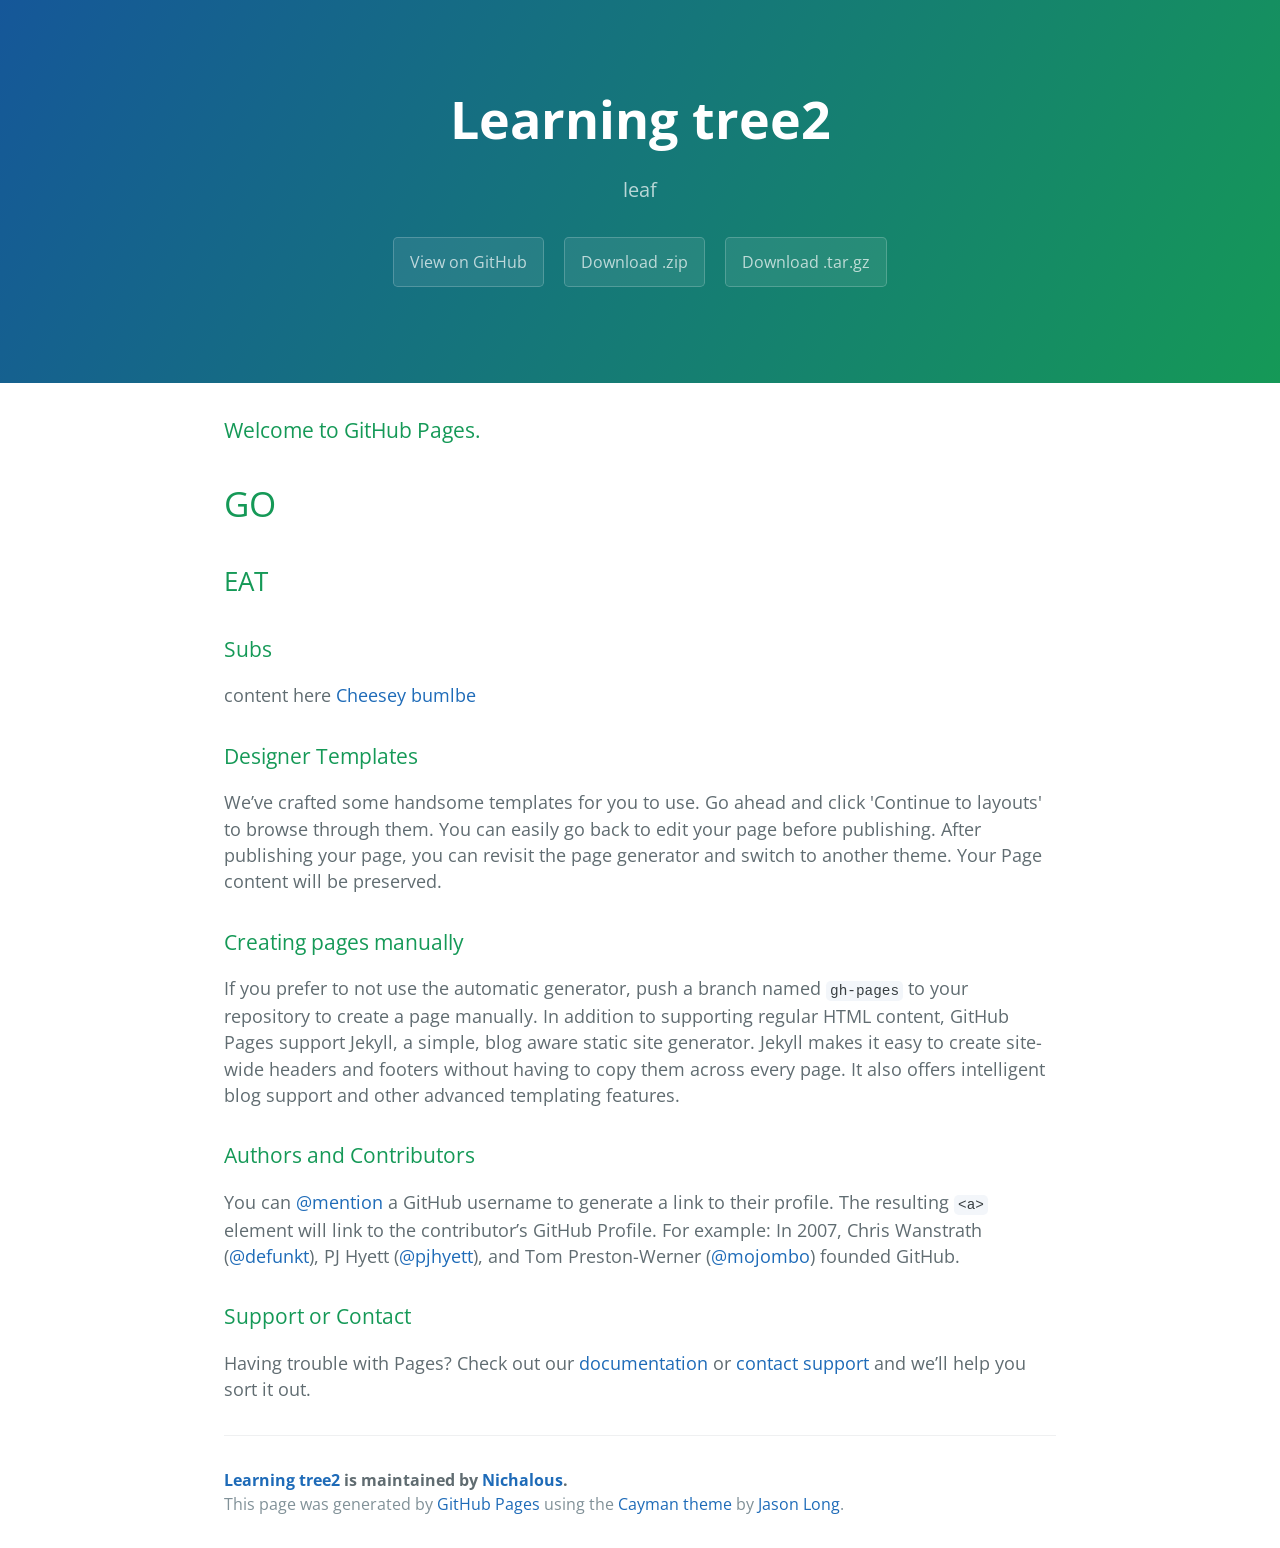
<file: index.html>
<!DOCTYPE html>
<html lang="en-us">
  <head>
    <meta charset="UTF-8">
    <title>Learning tree2 by Nichalous</title>
    <meta name="viewport" content="width=device-width, initial-scale=1">
    <link rel="stylesheet" type="text/css" href="stylesheets/normalize.css" media="screen">
    <link href='https://fonts.googleapis.com/css?family=Open+Sans:400,700' rel='stylesheet' type='text/css'>
    <link rel="stylesheet" type="text/css" href="stylesheets/stylesheet.css" media="screen">
    <link rel="stylesheet" type="text/css" href="stylesheets/github-light.css" media="screen">
  </head>
  <body>
    <section class="page-header">
      <h1 class="project-name">Learning tree2</h1>
      <h2 class="project-tagline">leaf</h2>
      <a href="https://github.com/Nichalous/learning_tree2" class="btn">View on GitHub</a>
      <a href="https://github.com/Nichalous/learning_tree2/zipball/master" class="btn">Download .zip</a>
      <a href="https://github.com/Nichalous/learning_tree2/tarball/master" class="btn">Download .tar.gz</a>
    </section>

    <section class="main-content">
      <h3>
<a id="welcome-to-github-pages" class="anchor" href="#welcome-to-github-pages" aria-hidden="true"><span aria-hidden="true" class="octicon octicon-link"></span></a>Welcome to GitHub Pages.</h3>

<h1>
<a id="go" class="anchor" href="#go" aria-hidden="true"><span aria-hidden="true" class="octicon octicon-link"></span></a>GO</h1>

<h2>
<a id="eat" class="anchor" href="#eat" aria-hidden="true"><span aria-hidden="true" class="octicon octicon-link"></span></a>EAT</h2>

<h3>
<a id="subs" class="anchor" href="#subs" aria-hidden="true"><span aria-hidden="true" class="octicon octicon-link"></span></a>Subs</h3>

<p>content here <a href="https://www.dominos.com/en/?redirect=homepage&amp;utm_campaign=Top+Brand+Terms&amp;utm_source=Google&amp;utm_medium=p_search&amp;utm_term=dominoes&amp;device=c&amp;matchtype=e&amp;utm_content=c">Cheesey bumlbe</a></p>

<h3>
<a id="designer-templates" class="anchor" href="#designer-templates" aria-hidden="true"><span aria-hidden="true" class="octicon octicon-link"></span></a>Designer Templates</h3>

<p>We’ve crafted some handsome templates for you to use. Go ahead and click 'Continue to layouts' to browse through them. You can easily go back to edit your page before publishing. After publishing your page, you can revisit the page generator and switch to another theme. Your Page content will be preserved.</p>

<h3>
<a id="creating-pages-manually" class="anchor" href="#creating-pages-manually" aria-hidden="true"><span aria-hidden="true" class="octicon octicon-link"></span></a>Creating pages manually</h3>

<p>If you prefer to not use the automatic generator, push a branch named <code>gh-pages</code> to your repository to create a page manually. In addition to supporting regular HTML content, GitHub Pages support Jekyll, a simple, blog aware static site generator. Jekyll makes it easy to create site-wide headers and footers without having to copy them across every page. It also offers intelligent blog support and other advanced templating features.</p>

<h3>
<a id="authors-and-contributors" class="anchor" href="#authors-and-contributors" aria-hidden="true"><span aria-hidden="true" class="octicon octicon-link"></span></a>Authors and Contributors</h3>

<p>You can <a href="https://github.com/blog/821" class="user-mention">@mention</a> a GitHub username to generate a link to their profile. The resulting <code>&lt;a&gt;</code> element will link to the contributor’s GitHub Profile. For example: In 2007, Chris Wanstrath (<a href="https://github.com/defunkt" class="user-mention">@defunkt</a>), PJ Hyett (<a href="https://github.com/pjhyett" class="user-mention">@pjhyett</a>), and Tom Preston-Werner (<a href="https://github.com/mojombo" class="user-mention">@mojombo</a>) founded GitHub.</p>

<h3>
<a id="support-or-contact" class="anchor" href="#support-or-contact" aria-hidden="true"><span aria-hidden="true" class="octicon octicon-link"></span></a>Support or Contact</h3>

<p>Having trouble with Pages? Check out our <a href="https://help.github.com/pages">documentation</a> or <a href="https://github.com/contact">contact support</a> and we’ll help you sort it out.</p>

      <footer class="site-footer">
        <span class="site-footer-owner"><a href="https://github.com/Nichalous/learning_tree2">Learning tree2</a> is maintained by <a href="https://github.com/Nichalous">Nichalous</a>.</span>

        <span class="site-footer-credits">This page was generated by <a href="https://pages.github.com">GitHub Pages</a> using the <a href="https://github.com/jasonlong/cayman-theme">Cayman theme</a> by <a href="https://twitter.com/jasonlong">Jason Long</a>.</span>
      </footer>

    </section>

  
  </body>
</html>
</file>
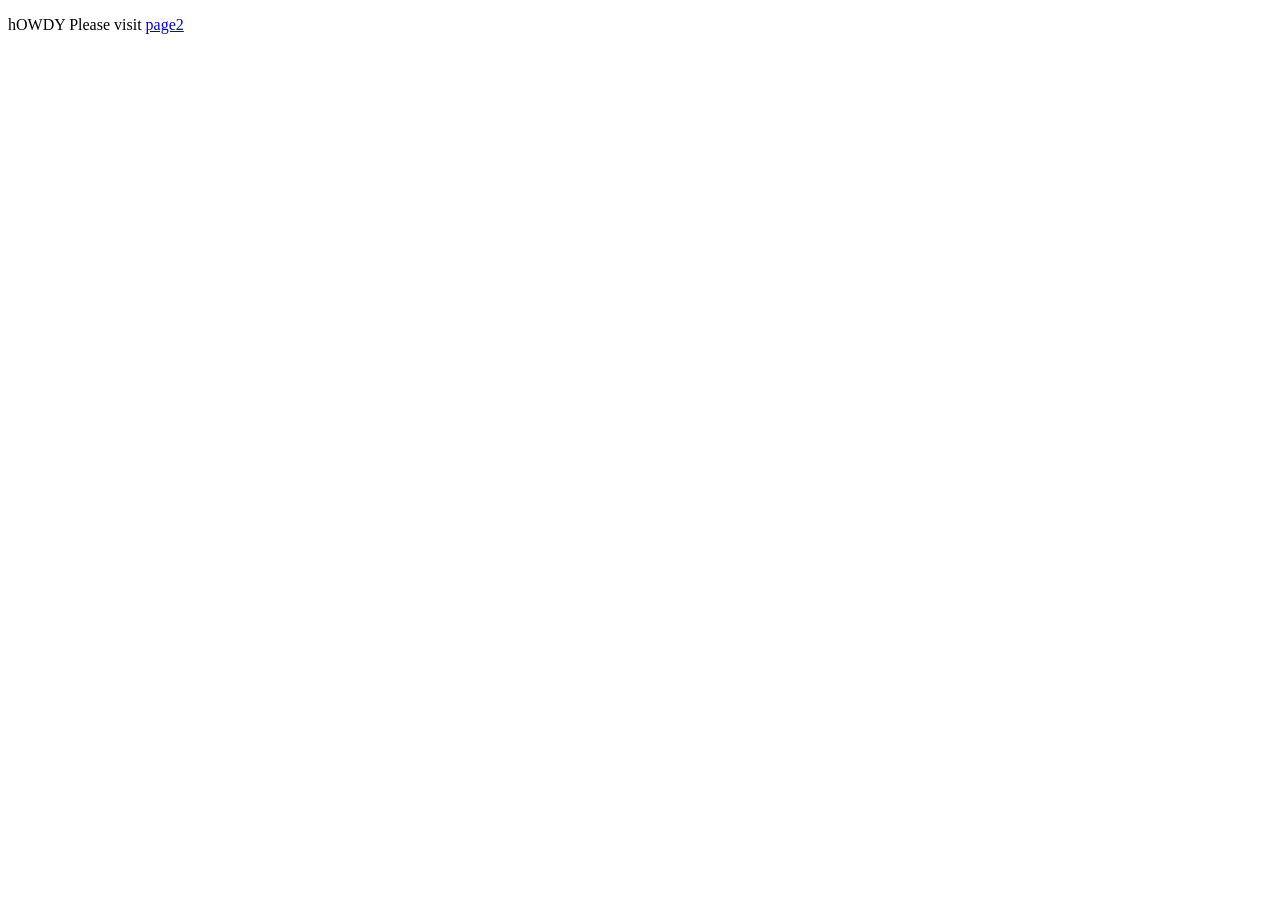
<file: blackport/index.html>
<!DOCTYPE html>
<html>
  <head>
    <title>BlueLabs Resource Information</title>
    <meta http-equiv="X-UA-Compatible" content="IE=EDGE,chrome=IE7">
    <meta charset="UTF-8">
 </head>

  <body>
<p>hOWDY Please visit <a href = "/page2.html">page2</a></p>
</body>
</html>
</file>
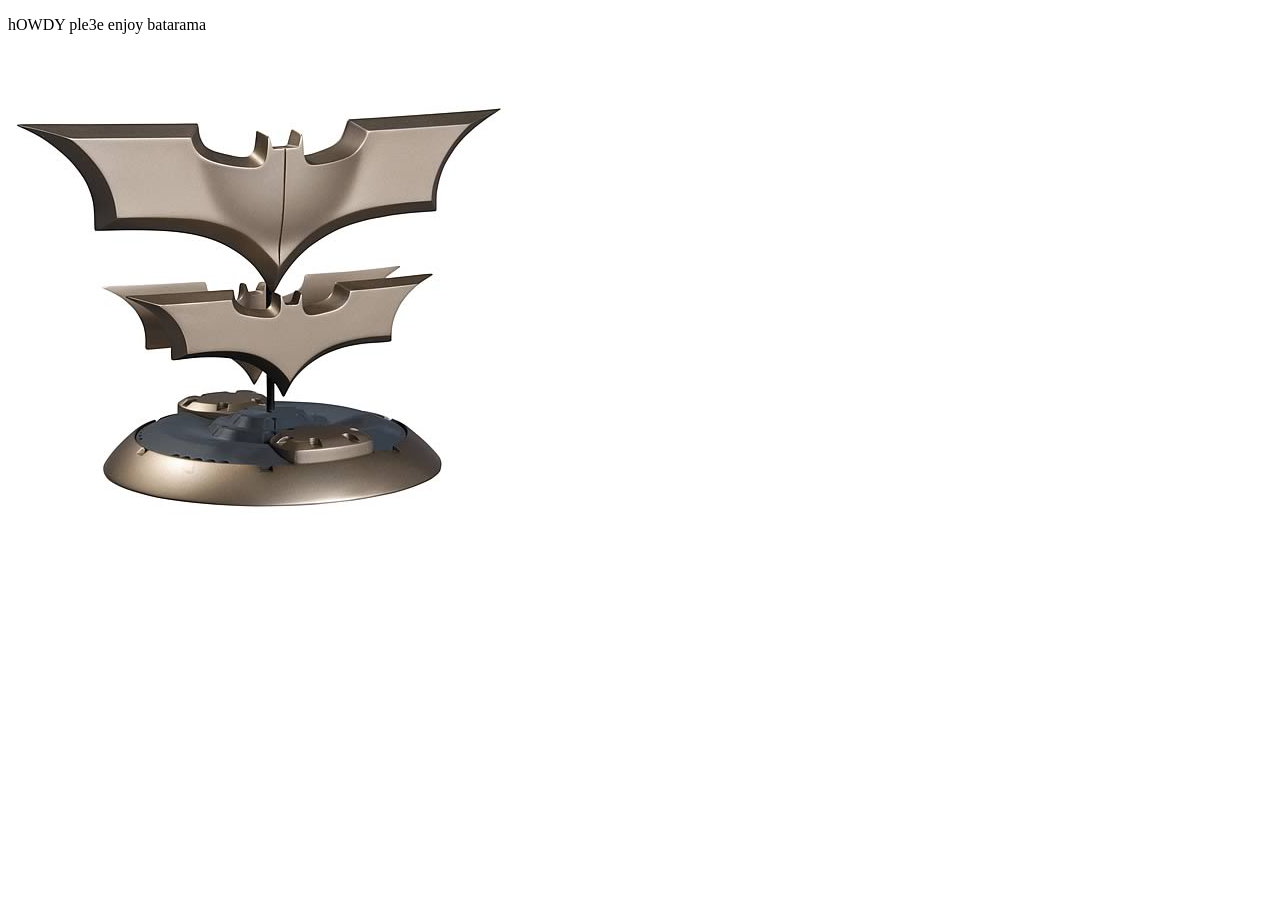
<file: blackport/html/page2.html>
<!DOCTYPE html>
<html>
  <head>
    <title>BlueLabs Resource Information</title>
    <meta http-equiv="X-UA-Compatible" content="IE=EDGE,chrome=IE7">
    <meta charset="UTF-8">
 </head>

  <body>
<p>hOWDY ple3e enjoy batarama </p>
<img src = "images/batarang.jpg" />
</body>
</html>
</file>
<file: stylesheets/stylesheet.css>
* {
  box-sizing: border-box; }

body {
  padding: 0;
  margin: 0;
  font-family: "Open Sans", "Helvetica Neue", Helvetica, Arial, sans-serif;
  font-size: 16px;
  line-height: 1.5;
  color: #606c71; }

a {
  color: #1e6bb8;
  text-decoration: none; }
  a:hover {
    text-decoration: underline; }

.btn {
  display: inline-block;
  margin-bottom: 1rem;
  color: rgba(255, 255, 255, 0.7);
  background-color: rgba(255, 255, 255, 0.08);
  border-color: rgba(255, 255, 255, 0.2);
  border-style: solid;
  border-width: 1px;
  border-radius: 0.3rem;
  transition: color 0.2s, background-color 0.2s, border-color 0.2s; }
  .btn + .btn {
    margin-left: 1rem; }

.btn:hover {
  color: rgba(255, 255, 255, 0.8);
  text-decoration: none;
  background-color: rgba(255, 255, 255, 0.2);
  border-color: rgba(255, 255, 255, 0.3); }

@media screen and (min-width: 64em) {
  .btn {
    padding: 0.75rem 1rem; } }

@media screen and (min-width: 42em) and (max-width: 64em) {
  .btn {
    padding: 0.6rem 0.9rem;
    font-size: 0.9rem; } }

@media screen and (max-width: 42em) {
  .btn {
    display: block;
    width: 100%;
    padding: 0.75rem;
    font-size: 0.9rem; }
    .btn + .btn {
      margin-top: 1rem;
      margin-left: 0; } }

.page-header {
  color: #fff;
  text-align: center;
  background-color: #159957;
  background-image: linear-gradient(120deg, #155799, #159957); }

@media screen and (min-width: 64em) {
  .page-header {
    padding: 5rem 6rem; } }

@media screen and (min-width: 42em) and (max-width: 64em) {
  .page-header {
    padding: 3rem 4rem; } }

@media screen and (max-width: 42em) {
  .page-header {
    padding: 2rem 1rem; } }

.project-name {
  margin-top: 0;
  margin-bottom: 0.1rem; }

@media screen and (min-width: 64em) {
  .project-name {
    font-size: 3.25rem; } }

@media screen and (min-width: 42em) and (max-width: 64em) {
  .project-name {
    font-size: 2.25rem; } }

@media screen and (max-width: 42em) {
  .project-name {
    font-size: 1.75rem; } }

.project-tagline {
  margin-bottom: 2rem;
  font-weight: normal;
  opacity: 0.7; }

@media screen and (min-width: 64em) {
  .project-tagline {
    font-size: 1.25rem; } }

@media screen and (min-width: 42em) and (max-width: 64em) {
  .project-tagline {
    font-size: 1.15rem; } }

@media screen and (max-width: 42em) {
  .project-tagline {
    font-size: 1rem; } }

.main-content :first-child {
  margin-top: 0; }
.main-content img {
  max-width: 100%; }
.main-content h1, .main-content h2, .main-content h3, .main-content h4, .main-content h5, .main-content h6 {
  margin-top: 2rem;
  margin-bottom: 1rem;
  font-weight: normal;
  color: #159957; }
.main-content p {
  margin-bottom: 1em; }
.main-content code {
  padding: 2px 4px;
  font-family: Consolas, "Liberation Mono", Menlo, Courier, monospace;
  font-size: 0.9rem;
  color: #383e41;
  background-color: #f3f6fa;
  border-radius: 0.3rem; }
.main-content pre {
  padding: 0.8rem;
  margin-top: 0;
  margin-bottom: 1rem;
  font: 1rem Consolas, "Liberation Mono", Menlo, Courier, monospace;
  color: #567482;
  word-wrap: normal;
  background-color: #f3f6fa;
  border: solid 1px #dce6f0;
  border-radius: 0.3rem; }
  .main-content pre > code {
    padding: 0;
    margin: 0;
    font-size: 0.9rem;
    color: #567482;
    word-break: normal;
    white-space: pre;
    background: transparent;
    border: 0; }
.main-content .highlight {
  margin-bottom: 1rem; }
  .main-content .highlight pre {
    margin-bottom: 0;
    word-break: normal; }
.main-content .highlight pre, .main-content pre {
  padding: 0.8rem;
  overflow: auto;
  font-size: 0.9rem;
  line-height: 1.45;
  border-radius: 0.3rem; }
.main-content pre code, .main-content pre tt {
  display: inline;
  max-width: initial;
  padding: 0;
  margin: 0;
  overflow: initial;
  line-height: inherit;
  word-wrap: normal;
  background-color: transparent;
  border: 0; }
  .main-content pre code:before, .main-content pre code:after, .main-content pre tt:before, .main-content pre tt:after {
    content: normal; }
.main-content ul, .main-content ol {
  margin-top: 0; }
.main-content blockquote {
  padding: 0 1rem;
  margin-left: 0;
  color: #819198;
  border-left: 0.3rem solid #dce6f0; }
  .main-content blockquote > :first-child {
    margin-top: 0; }
  .main-content blockquote > :last-child {
    margin-bottom: 0; }
.main-content table {
  display: block;
  width: 100%;
  overflow: auto;
  word-break: normal;
  word-break: keep-all; }
  .main-content table th {
    font-weight: bold; }
  .main-content table th, .main-content table td {
    padding: 0.5rem 1rem;
    border: 1px solid #e9ebec; }
.main-content dl {
  padding: 0; }
  .main-content dl dt {
    padding: 0;
    margin-top: 1rem;
    font-size: 1rem;
    font-weight: bold; }
  .main-content dl dd {
    padding: 0;
    margin-bottom: 1rem; }
.main-content hr {
  height: 2px;
  padding: 0;
  margin: 1rem 0;
  background-color: #eff0f1;
  border: 0; }

@media screen and (min-width: 64em) {
  .main-content {
    max-width: 64rem;
    padding: 2rem 6rem;
    margin: 0 auto;
    font-size: 1.1rem; } }

@media screen and (min-width: 42em) and (max-width: 64em) {
  .main-content {
    padding: 2rem 4rem;
    font-size: 1.1rem; } }

@media screen and (max-width: 42em) {
  .main-content {
    padding: 2rem 1rem;
    font-size: 1rem; } }

.site-footer {
  padding-top: 2rem;
  margin-top: 2rem;
  border-top: solid 1px #eff0f1; }

.site-footer-owner {
  display: block;
  font-weight: bold; }

.site-footer-credits {
  color: #819198; }

@media screen and (min-width: 64em) {
  .site-footer {
    font-size: 1rem; } }

@media screen and (min-width: 42em) and (max-width: 64em) {
  .site-footer {
    font-size: 1rem; } }

@media screen and (max-width: 42em) {
  .site-footer {
    font-size: 0.9rem; } }
</file>
<file: stylesheets/github-light.css>
/*
   Copyright 2014 GitHub Inc.

   Licensed under the Apache License, Version 2.0 (the "License");
   you may not use this file except in compliance with the License.
   You may obtain a copy of the License at

       http://www.apache.org/licenses/LICENSE-2.0

   Unless required by applicable law or agreed to in writing, software
   distributed under the License is distributed on an "AS IS" BASIS,
   WITHOUT WARRANTIES OR CONDITIONS OF ANY KIND, either express or implied.
   See the License for the specific language governing permissions and
   limitations under the License.

*/

.pl-c /* comment */ {
  color: #969896;
}

.pl-c1      /* constant, markup.raw, meta.diff.header, meta.module-reference, meta.property-name, support, support.constant, support.variable, variable.other.constant */,
.pl-s .pl-v /* string variable */ {
  color: #0086b3;
}

.pl-e  /* entity */,
.pl-en /* entity.name */ {
  color: #795da3;
}

.pl-s .pl-s1 /* string source */,
.pl-smi      /* storage.modifier.import, storage.modifier.package, storage.type.java, variable.other, variable.parameter.function */ {
  color: #333;
}

.pl-ent /* entity.name.tag */ {
  color: #63a35c;
}

.pl-k /* keyword, storage, storage.type */ {
  color: #a71d5d;
}

.pl-pds              /* punctuation.definition.string, string.regexp.character-class */,
.pl-s                /* string */,
.pl-s .pl-pse .pl-s1 /* string punctuation.section.embedded source */,
.pl-sr               /* string.regexp */,
.pl-sr .pl-cce       /* string.regexp constant.character.escape */,
.pl-sr .pl-sra       /* string.regexp string.regexp.arbitrary-repitition */,
.pl-sr .pl-sre       /* string.regexp source.ruby.embedded */ {
  color: #183691;
}

.pl-v /* variable */ {
  color: #ed6a43;
}

.pl-id /* invalid.deprecated */ {
  color: #b52a1d;
}

.pl-ii /* invalid.illegal */ {
  background-color: #b52a1d;
  color: #f8f8f8;
}

.pl-sr .pl-cce /* string.regexp constant.character.escape */ {
  color: #63a35c;
  font-weight: bold;
}

.pl-ml /* markup.list */ {
  color: #693a17;
}

.pl-mh        /* markup.heading */,
.pl-mh .pl-en /* markup.heading entity.name */,
.pl-ms        /* meta.separator */ {
  color: #1d3e81;
  font-weight: bold;
}

.pl-mq /* markup.quote */ {
  color: #008080;
}

.pl-mi /* markup.italic */ {
  color: #333;
  font-style: italic;
}

.pl-mb /* markup.bold */ {
  color: #333;
  font-weight: bold;
}

.pl-md /* markup.deleted, meta.diff.header.from-file */ {
  background-color: #ffecec;
  color: #bd2c00;
}

.pl-mi1 /* markup.inserted, meta.diff.header.to-file */ {
  background-color: #eaffea;
  color: #55a532;
}

.pl-mdr /* meta.diff.range */ {
  color: #795da3;
  font-weight: bold;
}

.pl-mo /* meta.output */ {
  color: #1d3e81;
}
</file>
